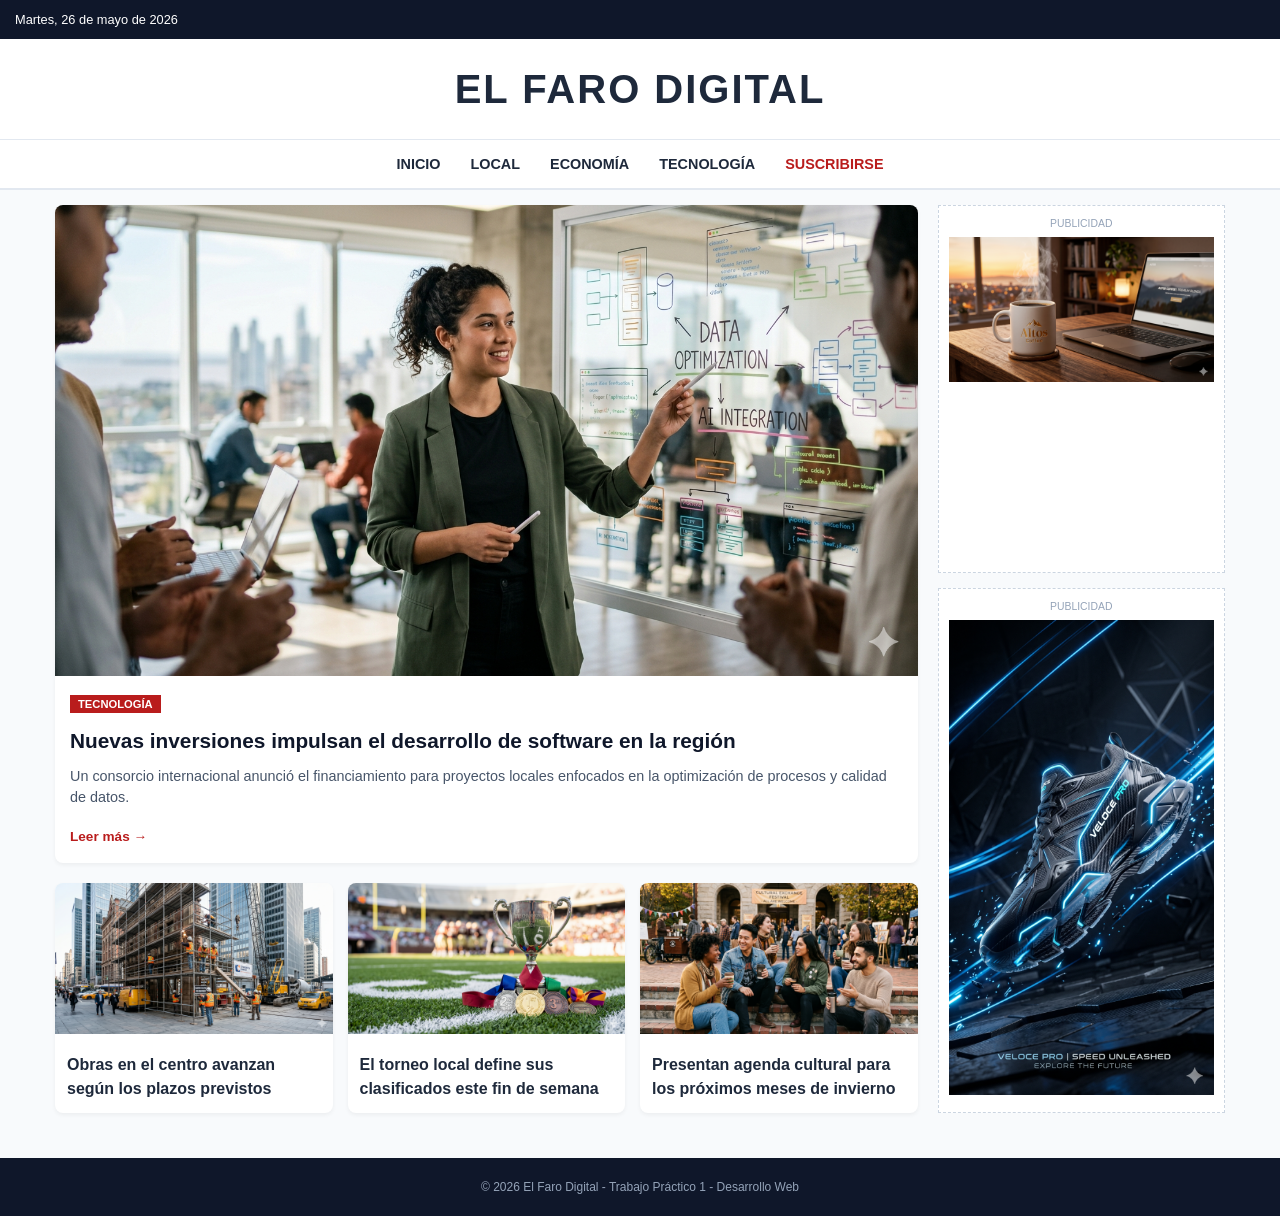
<file: index.html>
<!DOCTYPE html>
<html lang="es">
<head>
    <meta charset="UTF-8">
    <meta name="viewport" content="width=device-width, initial-scale=1.0">
    <title>El Faro Digital - Diario Online</title>
    <link rel="stylesheet" href="reset.css">
    <link rel="stylesheet" href="styles.css">
</head>
<body>

    <header class="cabecera">
        <div class="barra-superior">
            <span class="fecha">Martes, 26 de mayo de 2026</span>
            <div class="icono-hamburguesa">☰</div>
        </div>
        
        <div class="logo-diario">
            <h1>EL FARO DIGITAL</h1>
        </div>

       <nav class="menu-navegacion">
            <ul>
                <li><a href="index.html">Inicio</a></li>
                <li><a href="#">Local</a></li>
                <li><a href="#">Economía</a></li>
                <li><a href="#">Tecnología</a></li>
                <li><a href="subscription.html" class="link-suscripcion">Suscribirse</a></li>
            </ul>
        </nav>
    </header>

    <div class="contenedor-layout">
        
        <main class="bloque-noticias">
            
            <article class="noticia-principal">
                <img src="noticia-principal.png" alt="Imagen noticia destacada" class="noticia-img">
                <div class="noticia-info">
                    <span class="categoria-tag">Tecnología</span>
                    <h2>Nuevas inversiones impulsan el desarrollo de software en la región</h2>
                    <p>Un consorcio internacional anunció el financiamiento para proyectos locales enfocados en la optimización de procesos y calidad de datos.</p>
                    <a href="#" class="enlace-leer">Leer más →</a>
                </div>
            </article>

            <section class="noticias-secundarias">
                
                <article class="noticia-tarjeta">
                    <img src="subnoticia-1.png" alt="Noticia secundaria 1">
                    <div class="tarjeta-info">
                        <h3><a href="#">Obras en el centro avanzan según los plazos previstos</a></h3>
                    </div>
                </article>

                <article class="noticia-tarjeta">
                    <img src="subnoticia-2.png" alt="Noticia secundaria 2">
                    <div class="tarjeta-info">
                        <h3><a href="#">El torneo local define sus clasificados este fin de semana</a></h3>
                    </div>
                </article>

                <article class="noticia-tarjeta">
                    <img src="subnoticia-3.png" alt="Noticia secundaria 3">
                    <div class="tarjeta-info">
                        <h3><a href="#">Presentan agenda cultural para los próximos meses de invierno</a></h3>
                    </div>
                </article>

            </section>

        </main>

        <aside class="barra-lateral">
            <div class="espacio-publicidad">
                <span class="publicidad-texto">Publicidad</span>
                <img src="cafe-altos.png" alt="Anuncio publicitario">
            </div>

            <div class="espacio-publicidad">
                <span class="publicidad-texto">Publicidad</span>
                <img src="zapatillas-veloce.png" alt="Anuncio publicitario">
            </div>
        </aside>

    </div>

    <footer class="pie-pagina">
        <p>&copy; 2026 El Faro Digital - Trabajo Práctico 1 - Desarrollo Web</p>
    </footer>

</body>
</html>
</file>
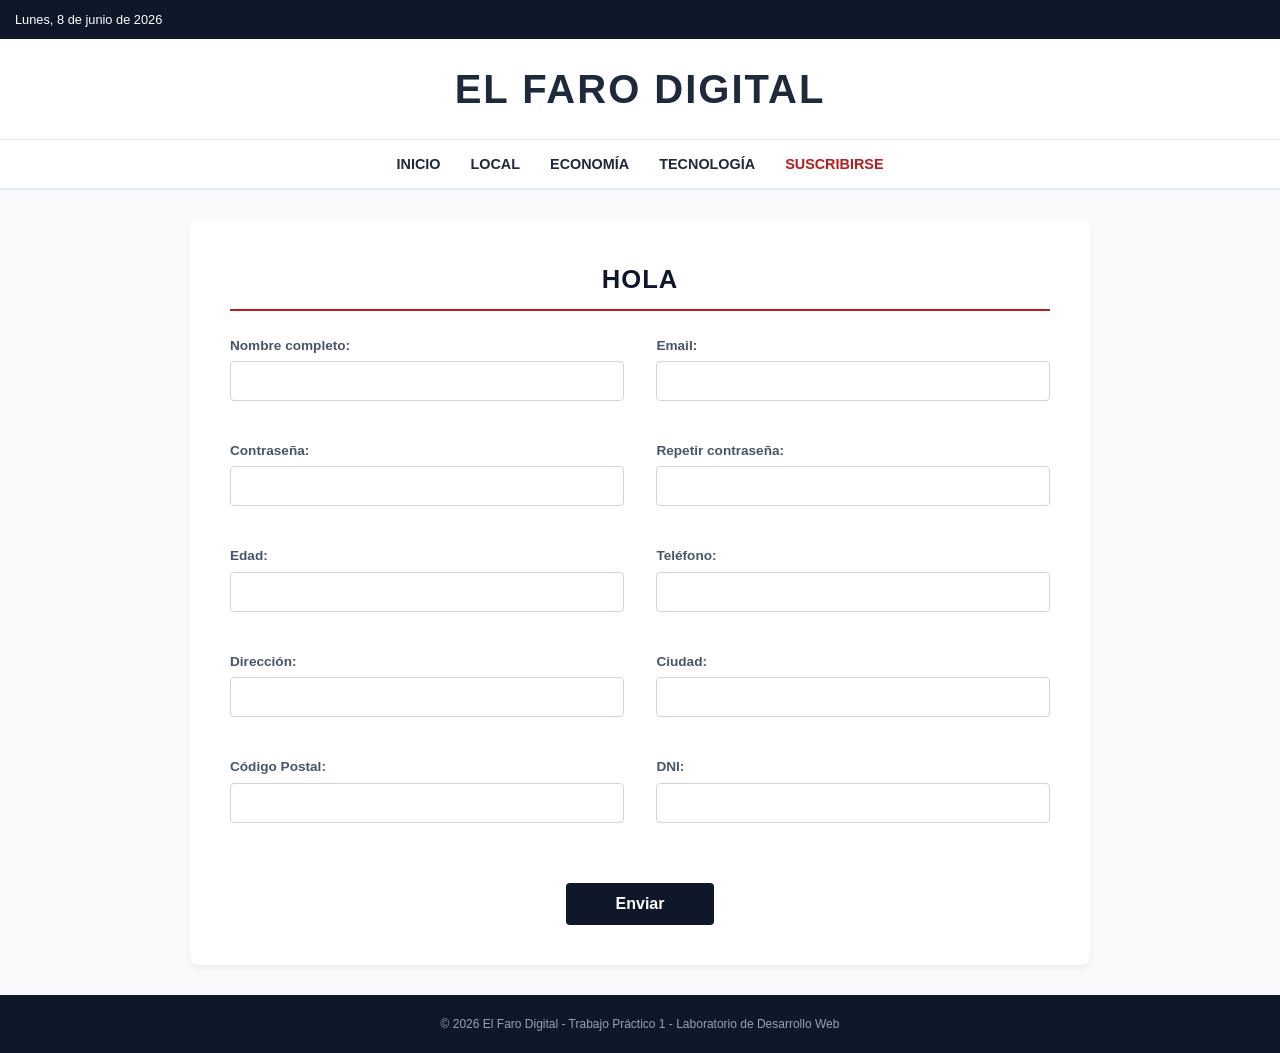
<file: subscription.html>
<!DOCTYPE html>
<html lang="es">
<head>
    <meta charset="UTF-8">
    <meta name="viewport" content="width=device-width, initial-scale=1.0">
    <title>Suscripción - El Faro Digital</title>
    <link rel="stylesheet" href="reset.css">
    <link rel="stylesheet" href="styles.css">
</head>
<body>

    <header class="cabecera">
        <div class="barra-superior">
            <span class="fecha">Lunes, 8 de junio de 2026</span>
            <div class="icono-hamburguesa">☰</div>
        </div>
        <div class="logo-diario">
            <h1>EL FARO DIGITAL</h1>
        </div>
        <nav class="menu-navegacion">
            <ul>
                <li><a href="index.html">Inicio</a></li>
                <li><a href="#">Local</a></li>
                <li><a href="#">Economía</a></li>
                <li><a href="#">Tecnología</a></li>
                <li><a href="subscription.html" class="link-suscripcion">Suscribirse</a></li>
            </ul>
        </nav>
    </header>

    <main class="contenedor-formulario">
        <h2 id="titulo-bienvenida" class="titulo-formulario">HOLA</h2>
        
        <form id="form-suscripcion" novalidate>
            
            <div class="grupo-control">
                <label for="nombre">Nombre completo:</label>
                <input type="text" id="nombre" name="nombre">
                <span id="error-nombre" class="error-mensaje"></span>
            </div>

            <div class="grupo-control">
                <label for="email">Email:</label>
                <input type="email" id="email" name="email">
                <span id="error-email" class="error-mensaje"></span>
            </div>

            <div class="grupo-control">
                <label for="password">Contraseña:</label>
                <input type="password" id="password" name="password">
                <span id="error-password" class="error-mensaje"></span>
            </div>

            <div class="grupo-control">
                <label for="repetirPassword">Repetir contraseña:</label>
                <input type="password" id="repetirPassword" name="repetirPassword">
                <span id="error-repetirPassword" class="error-mensaje"></span>
            </div>

            <div class="grupo-control">
                <label for="edad">Edad:</label>
                <input type="number" id="edad" name="edad">
                <span id="error-edad" class="error-mensaje"></span>
            </div>

            <div class="grupo-control">
                <label for="telefono">Teléfono:</label>
                <input type="text" id="telefono" name="telefono">
                <span id="error-telefono" class="error-mensaje"></span>
            </div>

            <div class="grupo-control">
                <label for="direccion">Dirección:</label>
                <input type="text" id="direccion" name="direccion">
                <span id="error-direccion" class="error-mensaje"></span>
            </div>

            <div class="grupo-control">
                <label for="ciudad">Ciudad:</label>
                <input type="text" id="ciudad" name="ciudad">
                <span id="error-ciudad" class="error-mensaje"></span>
            </div>

            <div class="grupo-control">
                <label for="codigoPostal">Código Postal:</label>
                <input type="text" id="codigoPostal" name="codigoPostal">
                <span id="error-codigoPostal" class="error-mensaje"></span>
            </div>

            <div class="grupo-control">
                <label for="dni">DNI:</label>
                <input type="text" id="dni" name="dni">
                <span id="error-dni" class="error-mensaje"></span>
            </div>

            <div class="grupo-boton">
                <button type="submit" id="btn-enviar">Enviar</button>
            </div>

        </form>
    </main>

    <footer class="pie-pagina">
        <p>&copy; 2026 El Faro Digital - Trabajo Práctico 1 - Laboratorio de Desarrollo Web</p>
    </footer>

    <script src="subscription.js" defer></script>
</body>
</html>
</file>
<file: styles.css>
body {
    font-family: Arial, sans-serif;
    background-color: #f8fafc;
    color: #1e293b;
    line-height: 1.5;
}

/* VERSION MOBILE 
*/
.cabecera {
    background-color: #ffffff;
    border-bottom: 2px solid #e2e8f0;
}

.barra-superior {
    display: flex;
    justify-content: space-between;
    align-items: center;
    padding: 10px 15px;
    background-color: #0f172a;
    color: #ffffff;
    font-size: 0.8rem;
}

.icono-hamburguesa {
    font-size: 1.2rem;
    cursor: pointer;
}

.logo-diario {
    text-align: center;
    padding: 20px 10px;
}

.logo-diario h1 {
    font-size: 1.8rem;
    font-weight: bold;
    letter-spacing: 2px;
}

/* Oculta memu horizontal en celular */
.menu-navegacion ul {
    display: none;
}

/* Layout General */
.contenedor-layout {
    display: flex;
    flex-direction: column;
    padding: 15px;
    gap: 20px;
}

/* Noticia Principal */
.noticia-principal {
    background-color: #ffffff;
    border-radius: 8px;
    box-shadow: 0 2px 4px rgba(0,0,0,0.05);
    overflow: hidden;
}

.noticia-img {
    width: 100%;
    height: auto;
    display: block;
}

.noticia-info {
    padding: 15px;
}

.categoria-tag {
    background-color: #b91c1c;
    color: #ffffff;
    font-size: 0.7rem;
    padding: 3px 8px;
    font-weight: bold;
    text-transform: uppercase;
}

.noticia-info h2 {
    font-size: 1.3rem;
    font-weight: bold;
    margin: 10px 0;
    color: #0f172a;
}

.noticia-info p {
    font-size: 0.9rem;
    color: #475569;
    margin-bottom: 15px;
}

.enlace-leer {
    font-size: 0.85rem;
    color: #b91c1c;
    font-weight: bold;
}

/* Noticias Secundarias */
.noticias-secundarias {
    display: flex;
    flex-direction: column;
    gap: 15px;
}

.noticia-tarjeta {
    background-color: #ffffff;
    border-radius: 8px;
    overflow: hidden;
    box-shadow: 0 2px 4px rgba(0,0,0,0.05);
}

.noticia-tarjeta img {
    width: 100%;
    height: auto;
}

.tarjeta-info {
    padding: 12px;
}

.tarjeta-info h3 {
    font-size: 1rem;
    font-weight: bold;
}

/* Publicidades */
.barra-lateral {
    display: flex;
    flex-direction: column;
    gap: 15px;
}

.espacio-publicidad {
    background-color: #ffffff;
    padding: 10px;
    border: 1px dashed #cbd5e1;
    text-align: center;
}

.publicidad-texto {
    display: block;
    font-size: 0.65rem;
    color: #94a3b8;
    text-transform: uppercase;
    margin-bottom: 5px;
}

.espacio-publicidad img {
    max-width: 100%;
    height: auto;
}

.pie-pagina {
    background-color: #0f172a;
    color: #94a3b8;
    text-align: center;
    padding: 20px 10px;
    font-size: 0.75rem;
    margin-top: 30px;
}

/* TABLET (min-width: 768px)
*/
@media screen and (min-width: 768px) {
    .logo-diario h1 {
        font-size: 2.5rem;
    }

    .noticias-secundarias {
        flex-direction: row;
    }

    .noticia-tarjeta {
        flex: 1;
    }

    .barra-lateral {
        flex-direction: row;
    }

    .espacio-publicidad {
        flex: 1;
    }
}

/*
    DESKTOP (min-width: 1024px)
*/
@media screen and (min-width: 1024px) {
    /* Ocultar hamburguesa*/
    .icono-hamburguesa {
        display: none;
    }

    .menu-navegacion ul {
        display: flex;
        justify-content: center;
        gap: 30px;
        padding: 12px 0;
        border-top: 1px solid #e2e8f0;
    }

    .menu-navegacion a {
        font-weight: bold;
        font-size: 0.9rem;
        text-transform: uppercase;
    }

    .menu-navegacion a:hover {
        color: #b91c1c;
    }

    .contenedor-layout {
        flex-direction: row;
        max-width: 1200px;
        margin: 0 auto;
    }

    .bloque-noticias {
        flex: 3;
        display: flex;
        flex-direction: column;
        gap: 20px;
    }

    .barra-lateral {
        flex: 1;
        flex-direction: column; 
    }
}

/* 
   NUEVOS ESTILOS: FORMULARIO DE SUSCRIPCIÓN - MOBILE FIRST
*/
.contenedor-formulario {
    max-width: 600px;
    margin: 30px auto;
    padding: 20px;
    background-color: #ffffff;
    border-radius: 8px;
    box-shadow: 0 4px 6px rgba(0,0,0,0.05);
}

.titulo-formulario {
    font-size: 1.6rem;
    font-weight: bold;
    color: #0f172a;
    margin-bottom: 25px;
    text-align: center;
    text-transform: uppercase;
    border-bottom: 2px solid #b91c1c;
    padding-bottom: 10px;
    letter-spacing: 1px;
}

#form-suscripcion {
    display: flex;
    flex-direction: column;
    gap: 15px;
}

.grupo-control {
    display: flex;
    flex-direction: column;
    gap: 5px;
}

.grupo-control label {
    font-size: 0.85rem;
    font-weight: bold;
    color: #475569;
}

.grupo-control input {
    padding: 10px;
    border: 1px solid #cbd5e1;
    border-radius: 4px;
    font-size: 1rem;
    outline: none;
    transition: border-color 0.2s;
    color: #1e293b;
}

.grupo-control input:focus {
    border-color: #0f172a;
}

.error-mensaje {
    font-size: 0.75rem;
    color: #b91c1c;
    font-weight: bold;
    min-height: 18px;
    display: block;
    margin-top: 2px;
}

.grupo-boton {
    width: 100%;
    display: flex;
    justify-content: center;
    margin-top: 10px;
}

#btn-enviar {
    background-color: #0f172a;
    color: #ffffff;
    border: none;
    padding: 12px 50px;
    font-size: 1rem;
    font-weight: bold;
    border-radius: 4px;
    cursor: pointer;
    transition: background-color 0.2s;
}

#btn-enviar:hover {
    background-color: #b91c1c;
}

/* Estilo del botón Suscribirse en el menú de navegación principal */
.menu-navegacion .link-suscripcion {
    color: #b91c1c;
    font-weight: bold;
}

.menu-navegacion .link-suscripcion:hover {
    color: #0f172a; /* Cambia a oscuro al pasar el mouse */
}

/* ADAPTACIÓN DEL FORMULARIO A DESKTOP (min-width: 1024px) */
@media screen and (min-width: 1024px) {
    .contenedor-formulario {
        max-width: 900px; /* Aquí completamos los 900px */
        padding: 40px;
    }

    #form-suscripcion {
        display: flex;
        flex-direction: row;
        flex-wrap: wrap;
        justify-content: space-between;
    }

    .grupo-control {
        width: 48%; /* Esto fuerza la distribución en dos columnas perfectas */
    }

    .grupo-boton {
        width: 100%;
        display: flex;
        justify-content: center;
        margin-top: 20px;
    }
}
</file>
